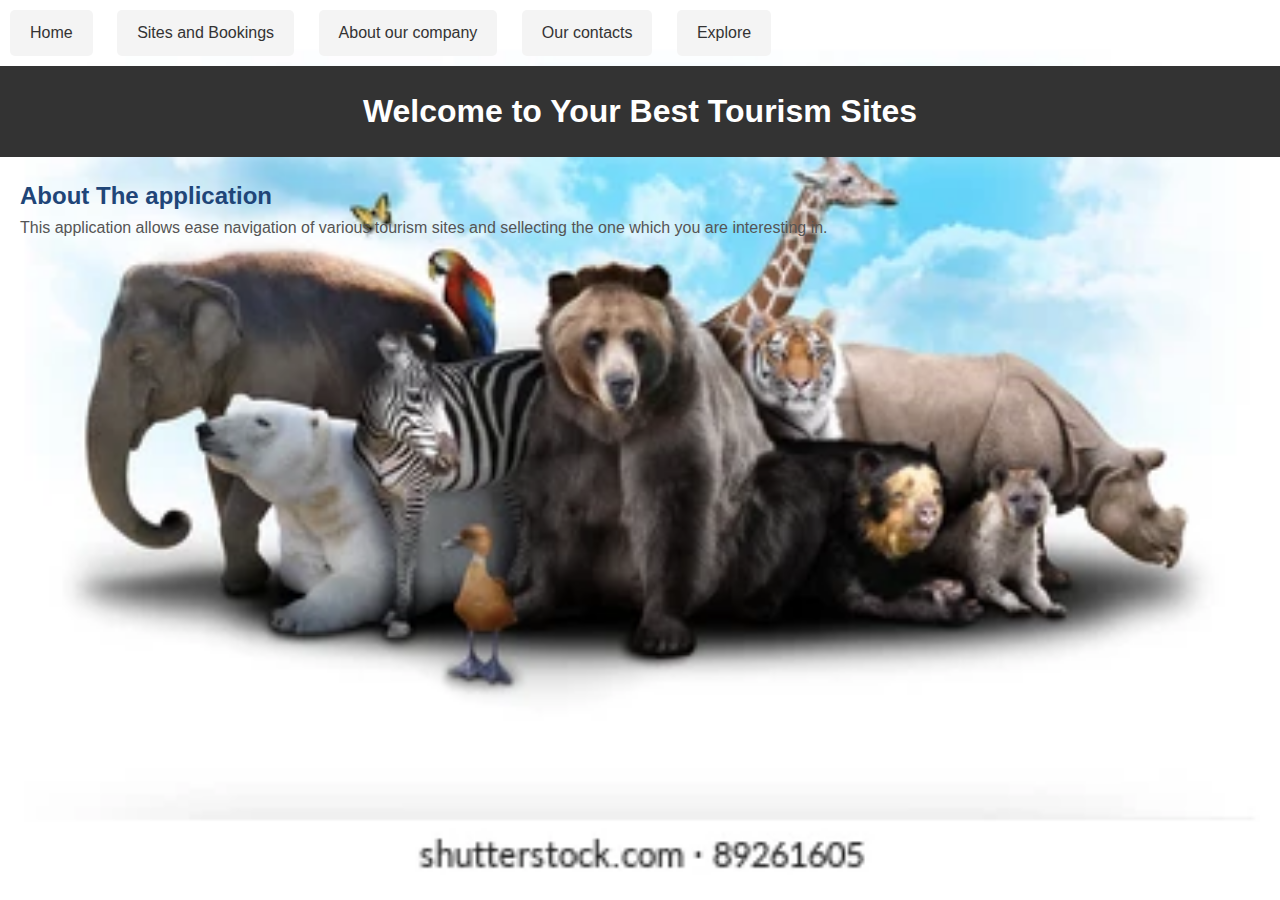
<file: index.html>
<!DOCTYPE html>
<html lang="en">
<head>
    <meta charset="UTF-8">
    <meta name="viewport" content="width=device-width, initial-scale=1.0">
    <title>My Home Page</title>
    <link rel="stylesheet" type="text/css"href="style.css">
</head>
<body>
    <a href="index.html">Home</a>
    <a href="SITES AVAILABLE.html">Sites and Bookings </a>
    <a href="us.html">About our company</a>
    <a href="contact.html">Our contacts</a>
    <a href="ima.html">Explore</a>
    <header>
        <h1>Welcome to Your Best Tourism Sites

        </h1>
    </header>
    
    <main>
        <section>
            <h2>About The application </h2>
            <p>This application allows ease navigation of various tourism sites and sellecting the one which you are interesting in.</p>
        </section>
        
     
    </main>
    
   
   
</body>
</html>
</file>
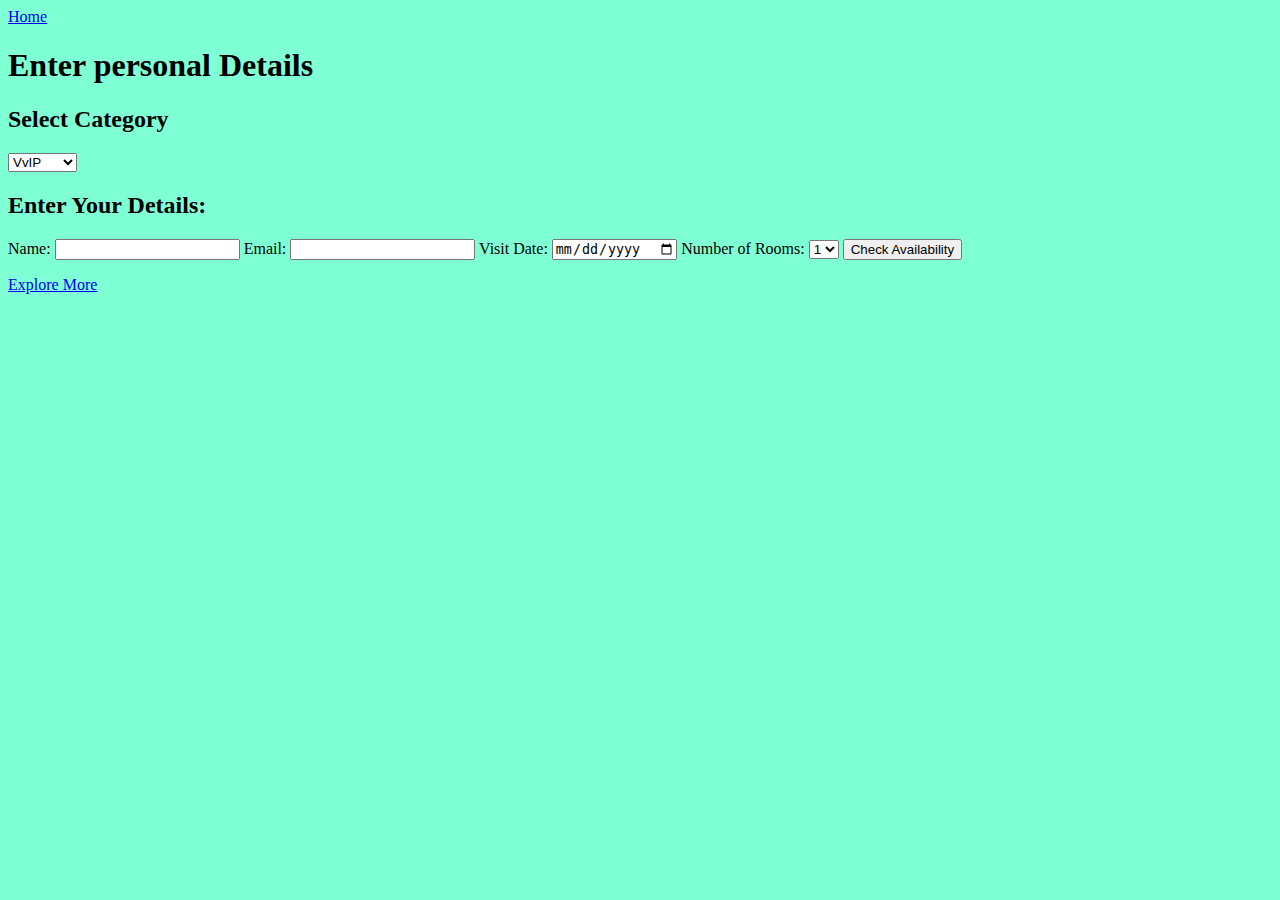
<file: 625.html>
<!DOCTYPE html>
<html lang="en">

<head>
    <meta charset="UTF-8">
    <meta name="viewport" content="width=device-width, initial-scale=1.0">
    <title>Best Sites in Kenya</title>
    <style>
        /* Your existing CSS styles */
        body{
       background-color: aquamarine;

        }
    </style>
</head>
<a href="index.html">Home</a>
<body>
    <header>
        <h1>Enter  personal Details</h1>
    </header>
    
   
   
     <div class="Welcome-section">
<h2>Select Category</h2>
<select id="tourismSites">
<option value="VIP">VvIP</option>
    <option value="VIP">VIP</option>
        <option value="Regular">Regular</option>
            
</select>
     </div>
        <h2>Enter Your Details:</h2>
        <form id="bookingForm">
            <label for="name">Name:</label>
            <input type="text" id="name" required>

            <label for="email">Email:</label>
            <input type="email" id="email" required>

            <label for="visitDate">Visit Date:</label>
            <input type="date" id="visitDate" required>

            <label for="numRooms">Number of Rooms:</label>
            <select id="numRooms">
                <option value="1">1</option>
                <option value="2">2</option>
                <option value="3">3</option>
                <!-- Add more options as needed -->
            </select>

            <button type="button" onclick="checkAvailability()">Check Availability</button>
        </form>

        <p id="availabilityStatus"></p>
    </div>

    <footer>
            <a href="ima.html">Explore More</a>
        </footer>

    <script>
        function checkAvailability() {
            var selectedSite = document.getElementById("tourismSites").value;
            var visitDate = document.getElementById("visitDate").value;
            var numRooms = document.getElementById("numRooms").value;

            // Simulate random availability (true or false)
            var isAvailable = Math.random() < 0.5;

            var availabilityStatus = "Availability: " + (isAvailable ? "Available" : "Not Available");

            if (isAvailable) {
                // Simulate available rooms based on random availability
                var availableRooms = Math.floor(Math.random() * 10) + 1;

                availabilityStatus += ". Rooms available: " + availableRooms;

                // You can proceed with the booking logic here or display a message
                var userName = document.getElementById("name").value;
                var userEmail = document.getElementById("email").value;

                var confirmationMessage = `Booking Details:
                    Site: ${selectedSite}
                    Name: ${userName}
                    Email: ${userEmail}
                    Visit Date: ${visitDate}
                    Number of Rooms: ${numRooms}`;

                alert(confirmationMessage);
            }

            document.getElementById("availabilityStatus").innerText = availabilityStatus;
        }

        // Initialize Google Map (Replace with actual coordinates and API key)
        function initMap() {
            var mapOptions = {
                center: { lat: -1.2921, lng: 36.8219 }, // Nairobi, Kenya (Replace with actual coordinates)
                zoom: 12
            };

            var map = new google.maps.Map(document.getElementById('map'), mapOptions);
        }

        // Handle Google Maps API loading failure
        function handleMapError() {
            document.getElementById('map').innerText = "Failed to load Google Maps. Please try again later.";
        }
    </script>


</body>

</html>
</file>
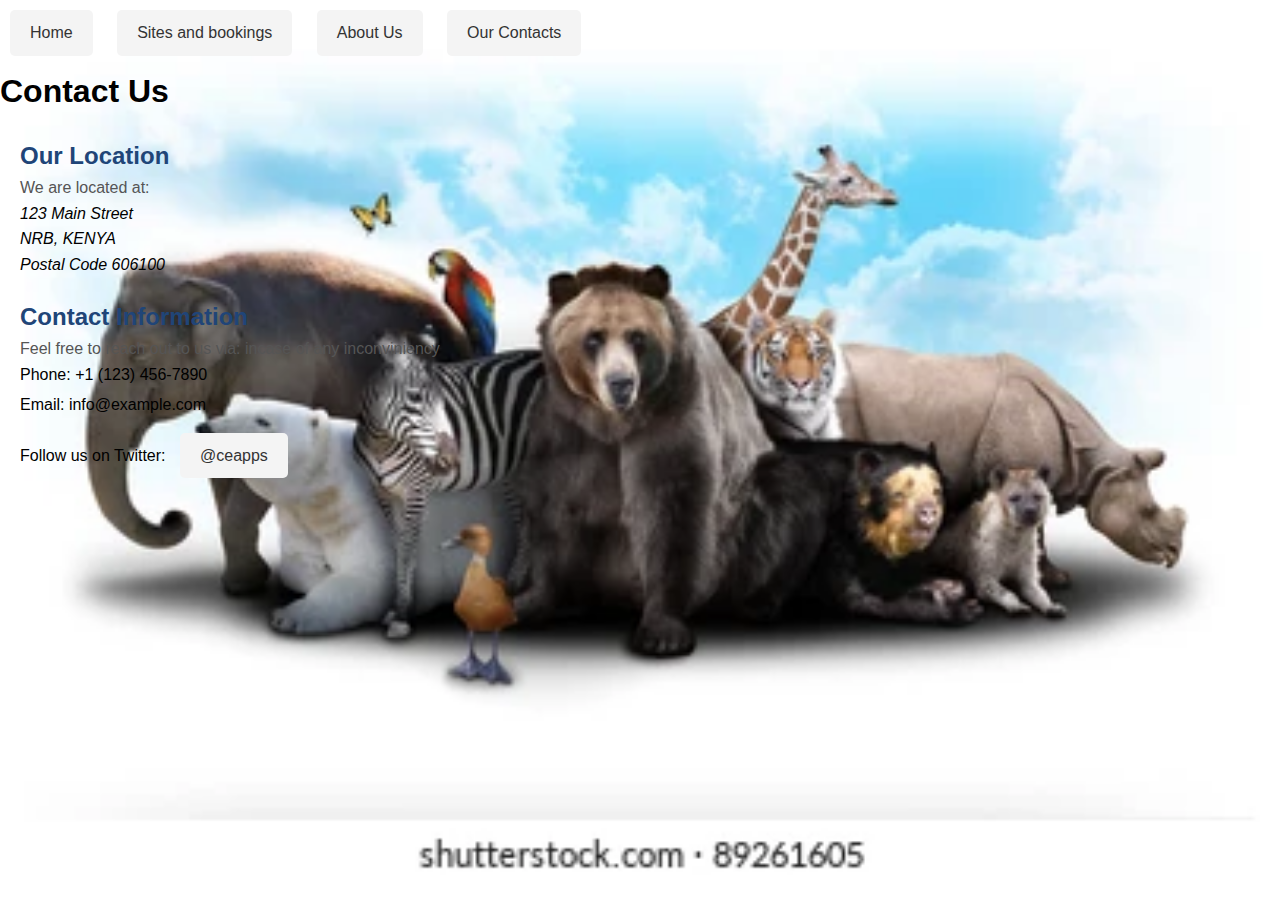
<file: contact.html>
<!DOCTYPE html>
<html lang="en">
<head>
    <meta charset="UTF-8">
    <meta name="viewport" content="width=device-width, initial-scale=1.0">
    <title>Contact Us</title>
    <link rel="stylesheet" type="text/css"href="style.css">
</head>
<body>
    <a href="index.html">Home</a>
    <a href="SITES AVAILABLE.html">Sites and bookings </a>
    <a href="us.html">About Us</a>
    <a href="contact.html">Our Contacts</a>
    
        <h1>Contact Us</h1>
    </header>
    
    <main>
        <section>
            <h2>Our Location</h2>
            <p>We are located at:</p>
            <address>
                123 Main Street<br>
                NRB, KENYA<br>
                Postal Code 606100
            </address>
        </section>
        
        <section>
            <h2>Contact Information</h2>
            <p>Feel free to reach out to us via:  incase of any inconviniency</p>
            <ul>
                <li>Phone: +1 (123) 456-7890</li>
                <li>Email: info@example.com</li>
                <li>Follow us on Twitter: <a href="https://twitter.com/example">@ceapps</a></li>
            </ul>
        </section>
    </main>
    
   
</body>
</html>
</file>
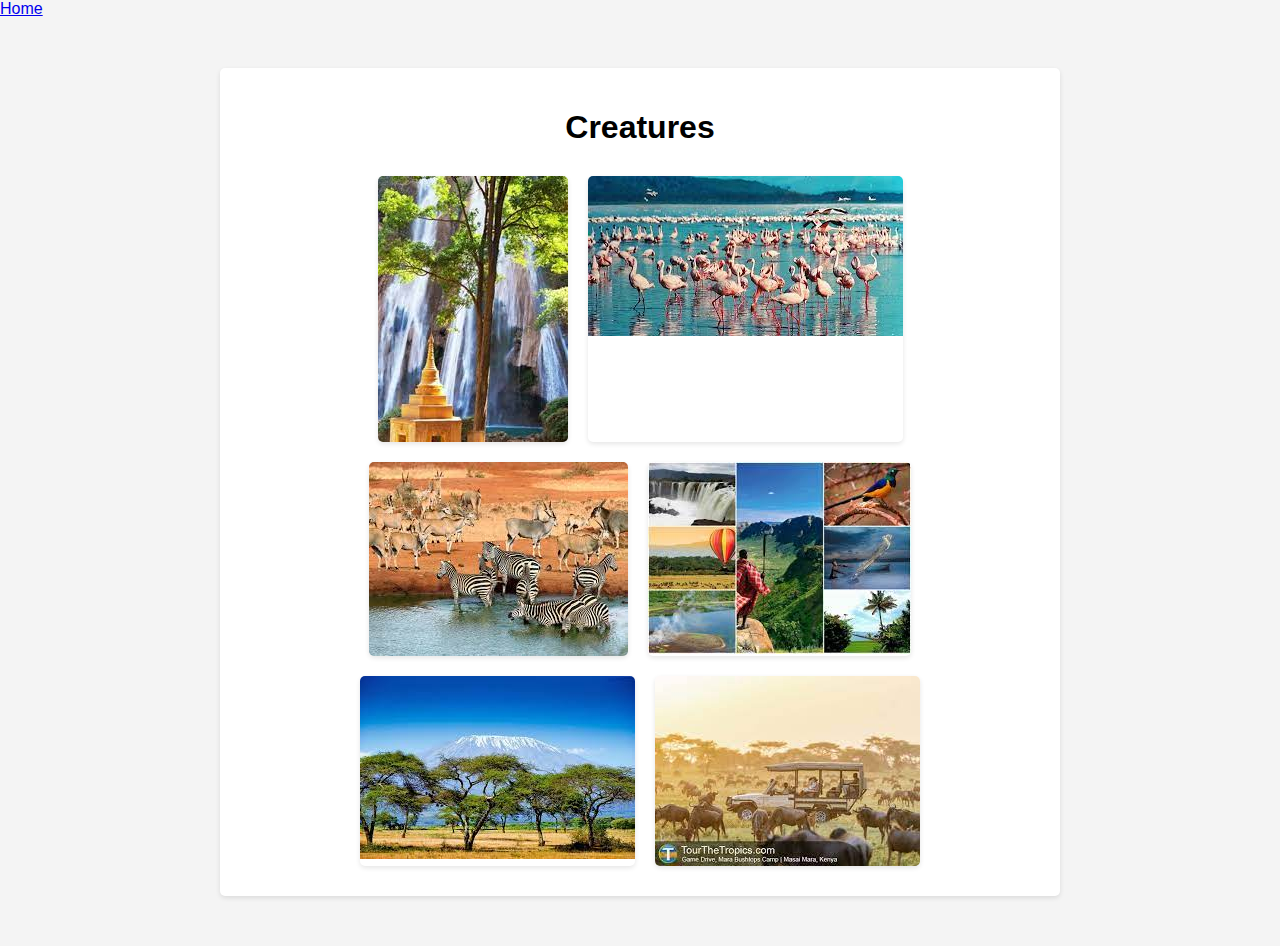
<file: ima.html>
<!DOCTYPE html>
<html lang="en">
<head>
    <meta charset="UTF-8">
    <meta name="viewport" content="width=device-width, initial-scale=1.0">
    <title>Image Gallery</title>
    <style>
        body {
            font-family: Arial, sans-serif;
            background-color: #f4f4f4;
            margin: 0;
            padding: 0;
        }
        .container {
            max-width: 800px;
            margin: 50px auto;
            padding: 20px;
            background-color: #fff;
            border-radius: 5px;
            box-shadow: 0 2px 5px rgba(0, 0, 0, 0.1);
        }
        h1 {
            text-align: center;
            margin-bottom: 20px;
        }
        .image-container {
            display: flex;
            flex-wrap: wrap;
            justify-content: center;
        }
        .image-item {
            margin: 10px;
            border-radius: 5px;
            overflow: hidden;
            box-shadow: 0 2px 5px rgba(0, 0, 0, 0.1);
        }
        .image-item img {
            max-width: 100%;
            height: auto;
            display: block;
        }
    </style>
</head>
<a href="index.html">Home</a>
<body>
    <div class="container">
        <h1>Creatures</h1>
        <div class="image-container">
            <div class="image-item">
                <img src="im1.jpg" alt="Image 1">
            </div>
            <div class="image-item">
                <img src="im2.jpg" alt="Image 2">
            </div>
            <div class="image-item">
                <img src="im3.jpg" alt="Image 3">
            </div>
            <div class="image-item">
                <img src="im4.jpg" alt="Image 4">
            </div>
                <div class="image-item">
                    <img src="im5.jpg" alt="Image 5">
                
            </div>
            <div class="image-item">
                <img src="im6.jpg" alt="Image 6">
            </div>
            <!-- Add more image items as needed -->
        </div>
    </div>
</body>
</html>
</file>
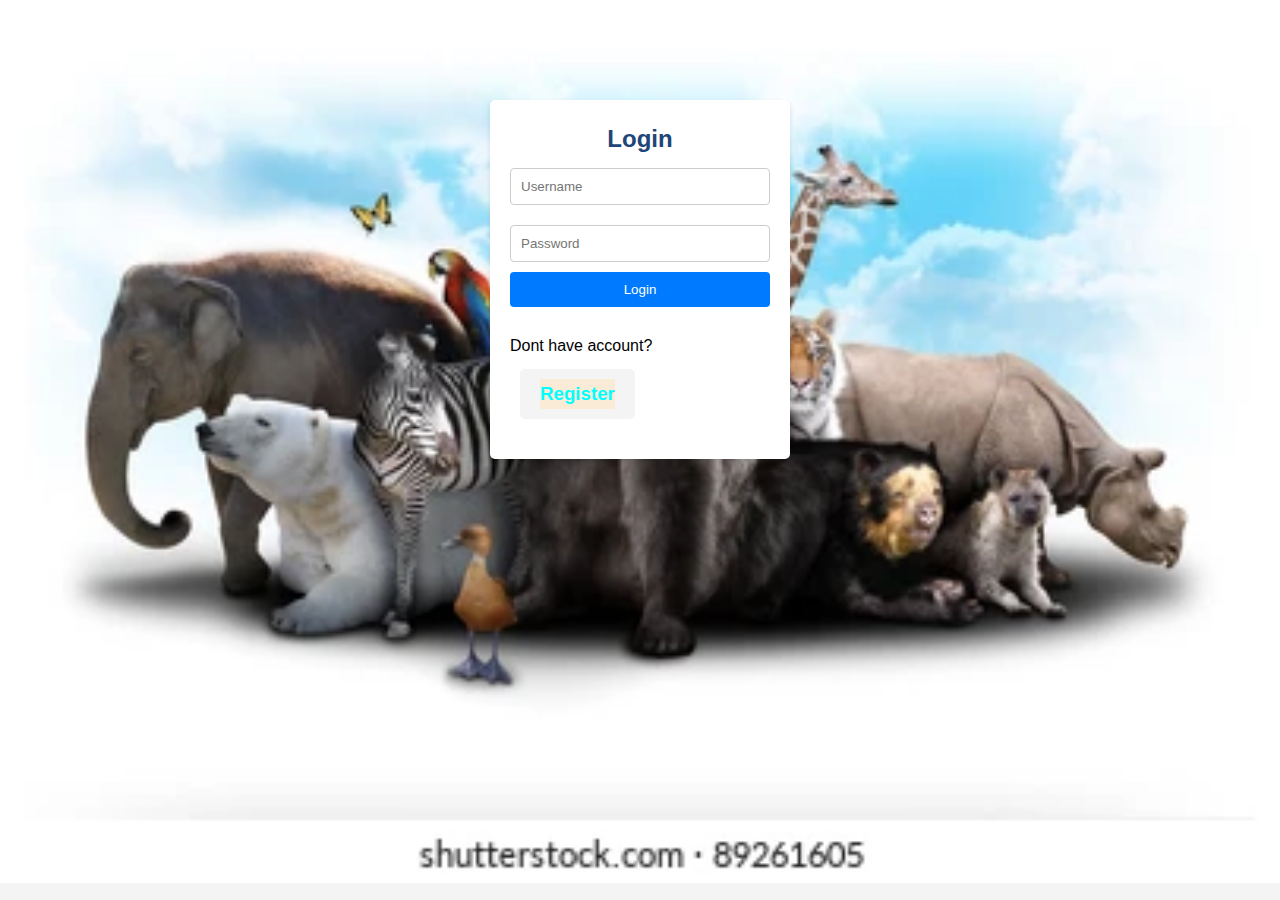
<file: login.html>
<!DOCTYPE html>
<html lang="en">
<head>
    <meta charset="UTF-8">
    <meta name="viewport" content="width=device-width, initial-scale=1.0">
    <title>Login</title>
    <link rel="stylesheet" type="text/css"href="style.css">
    <style>
        body {
            font-family: Arial, sans-serif;
            background-color: #f4f4f4;
            margin: 0;
            padding: 0;
        }
        .container {
            width: 300px;
            margin: 100px auto;
            padding: 20px;
            background-color: #fff;
            border-radius: 5px;
            box-shadow: 0 2px 5px rgba(0, 0, 0, 0.1);
        }
        h2 {
            text-align: center;
        }
        h3{
         background-color: antiquewhite;
           color: cyan;

        }
        input[type="text"],
        input[type="password"] {
            width: 100%;
            padding: 10px;
            margin: 10px 0;
            border: 1px solid #ccc;
            border-radius: 4px;
            box-sizing: border-box;
        }
        input[type="submit"] {
            width: 100%;
            background-color: #007bff;
            color: #fff;
            padding: 10px;
            border: none;
            border-radius: 4px;
            cursor: pointer;
        }
        input[type="submit"]:hover {
            background-color: #0056b3;
        }
        .notification {
            color: #ff0000;
            text-align: center;
            margin-top: 10px;
        }
    </style>
</head>
<body>
    <div class="container">
        <h2>Login</h2>
        <form id="loginForm" action="" method="post" onsubmit="return validateForm()">
            <input type="text" id="username" name="username" placeholder="Username" required>
            <input type="password" id="password" name="password" placeholder="Password" required>
            <input type="submit" value="Login"><br><br>
            <label>Dont have account?<a href="Register.html"><h3>Register</h3></a></label>
        </form>
        <div id="notification" class="notification"></div>

        <script>
            function validateForm() {
                var username = document.getElementById("username").value;
                var password = document.getElementById("password").value;
                var notification = document.getElementById("notification");

                // Regex patterns for validation
                var upperCaseLetters = /[A-Z]/g;
                var lowerCaseLetters = /[a-z]/g;
                var numbers = /[0-9]/g;
                var specialCharacters = /[!@#$%^&*(),.?":{}|<>]/g;
                var namePattern = /^[a-zA-Z]+$/; // Name should contain only alphabets

                // Username validation
                if (!username.match(namePattern)) {
                    notification.textContent = "Username must contain only alphabets.";
                    return false;
                }

                // Password validation
                if (password.length < 8) {
                    notification.textContent = "Password must be at least 8 characters long.";
                    return false;
                } else if (!password.match(upperCaseLetters)) {
                    notification.textContent = "Password must contain at least one uppercase letter.";
                    return false;
                } else if (!password.match(lowerCaseLetters)) {
                    notification.textContent = "Password must contain at least one lowercase letter.";
                    return false;
                } else if (!password.match(numbers)) {
                    notification.textContent = "Password must contain at least one number.";
                    return false;
                } else if (!password.match(specialCharacters)) {
                    notification.textContent = "Password must contain at least one special character.";
                    return false;
                } else {
                    notification.textContent = "Login successful!";
                    return true;
                }
            }
        </script>
    </div>
</body>
</html>
</file>
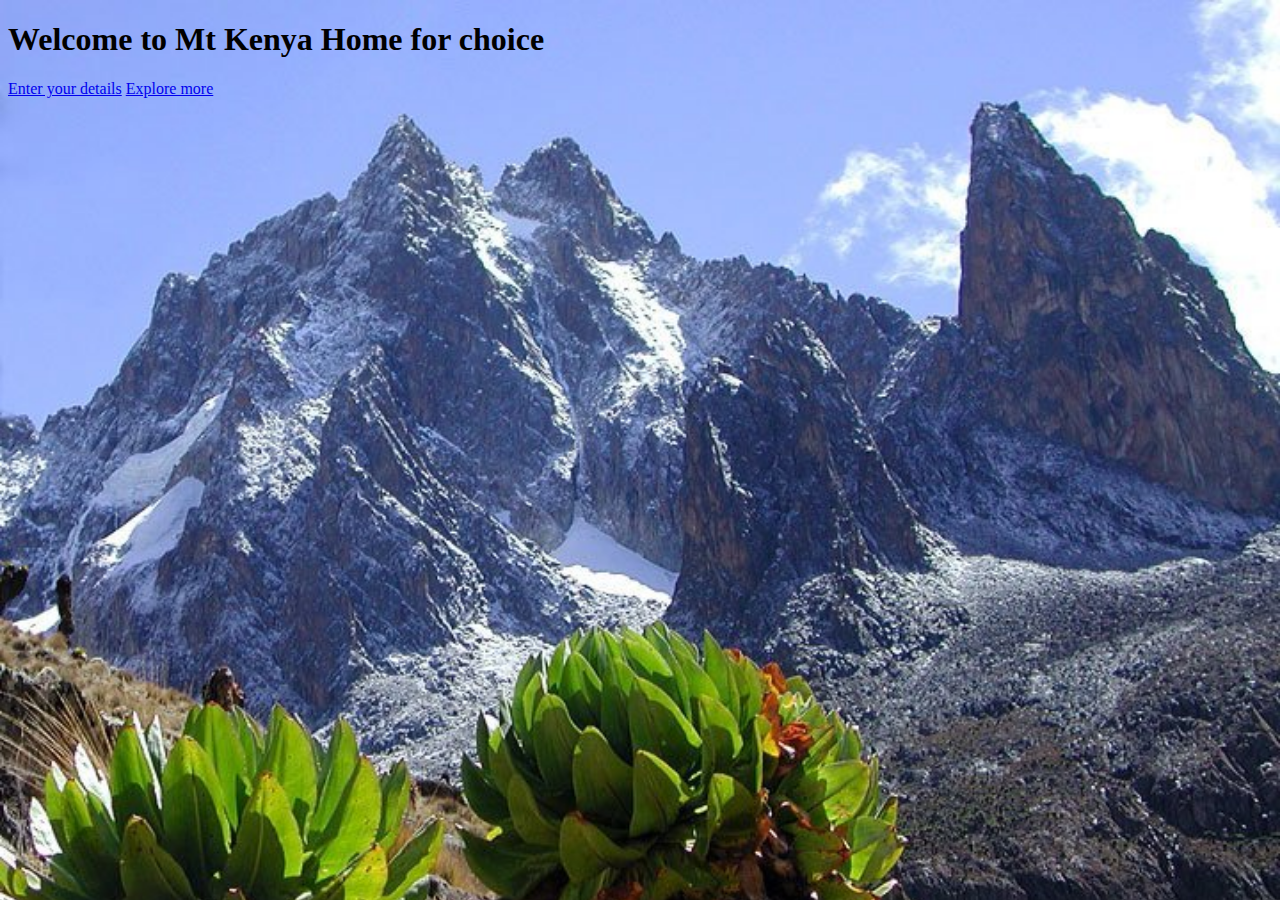
<file: mky.html>
<!DOCTYPE html>
<html lang="en">
<head>
    <meta charset="UTF-8">
    <meta name="viewport" content="width=device-width, initial-scale=1.0">
    <title>Document</title>
    
    <style>
body{
background: url('mt.jpg');
background-size: cover;
}


    </style>
</head>
<header>
    <h1>Welcome to Mt Kenya Home for choice
    </h1>
    <a href="625.html">Enter your details</a>
    <a href="ima.html">Explore more</a>

<body>
    
</body>
</html>
</file>
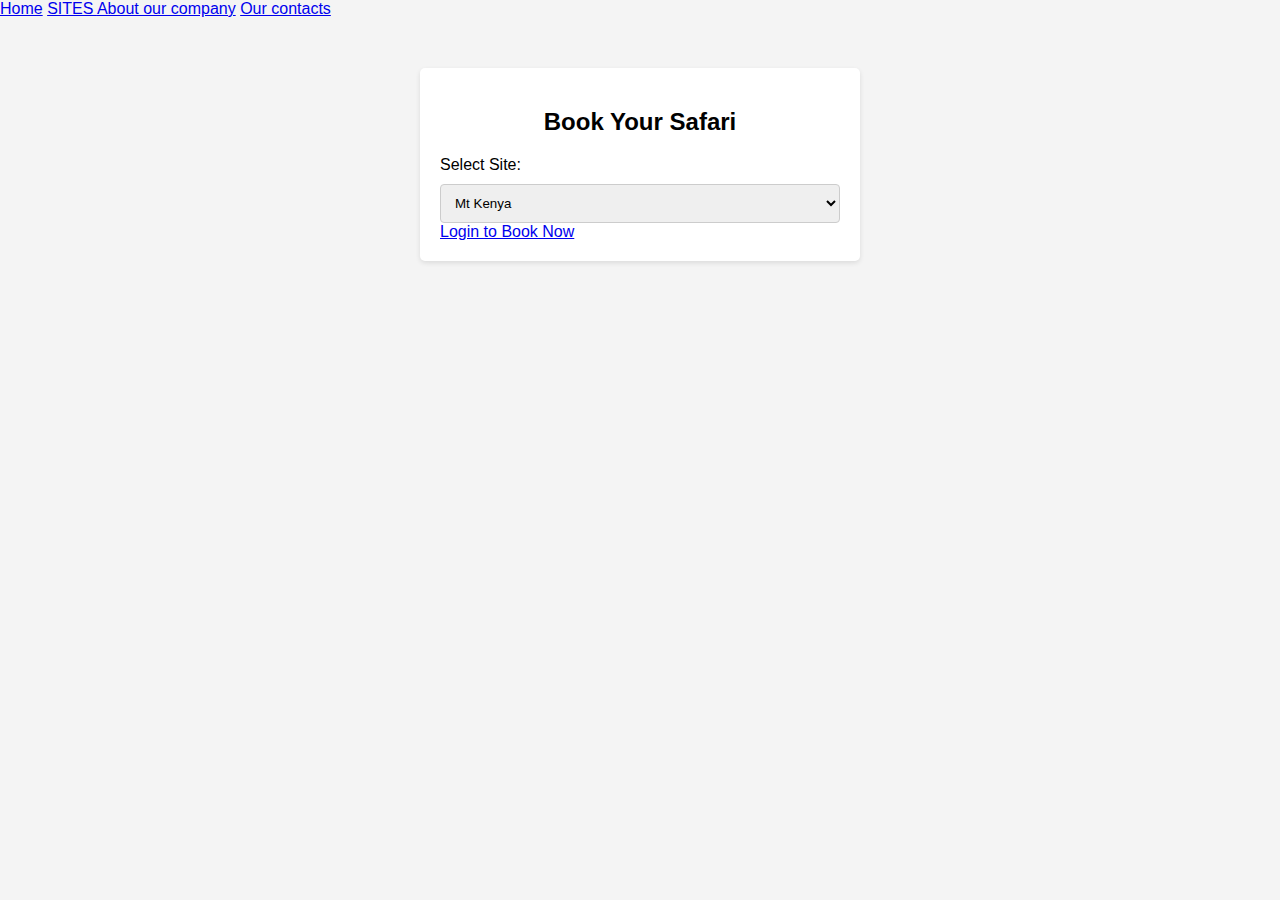
<file: products.html>
<!DOCTYPE html>
<html lang="en">
<head>
    <meta charset="UTF-8">
    <meta name="viewport" content="width=device-width, initial-scale=1.0">
    <title>Booking Page</title>
    <style>
        body {
            font-family: Arial, sans-serif;
            background-color: #f4f4f4;
            margin: 0;
            padding: 0;
        }
        .container {
            width: 400px;
            margin: 50px auto;
            padding: 20px;
            background-color: #fff;
            border-radius: 5px;
            box-shadow: 0 2px 5px rgba(0, 0, 0, 0.1);
        }
        h2 {
            text-align: center;
        }
        label {
            display: block;
            margin-bottom: 10px;
        }
        select {
            width: 100%;
            padding: 10px;
            border: 1px solid #ccc;
            border-radius: 4px;
            box-sizing: border-box;
        }
        input[type="submit"] {
            width: 100%;
            background-color: #007bff;
            color: #fff;
            padding: 10px;
            border: none;
            border-radius: 4px;
            cursor: pointer;
        }
        input[type="submit"]:hover {
            background-color: #0056b3;
        }
    </style>
</head>
<header>
    <a href="login.html">Home</a>
    <a href="SITES AVAILABLE.html">SITES </a>
    <a href="us.html">About our company</a>
    <a href="contact.html">Our contacts</a>
</header>
<body>
    <div class="container">
        <h2>Book Your Safari</h2>
        <form action="#" method="post">
            <label for="site">Select Site:</label>
            <select id="site" name="site">
                <option value="Mt Kenya">Mt Kenya</option>
                <option value="Amboseli">Amboseli</option>
                <option value="Masai Mara">Masai Mara</option>
            </select>
            
            <a href="login.html" class="login-link">Login to Book Now</a>
        </form>
    </div>
</body>
</html>
</file>
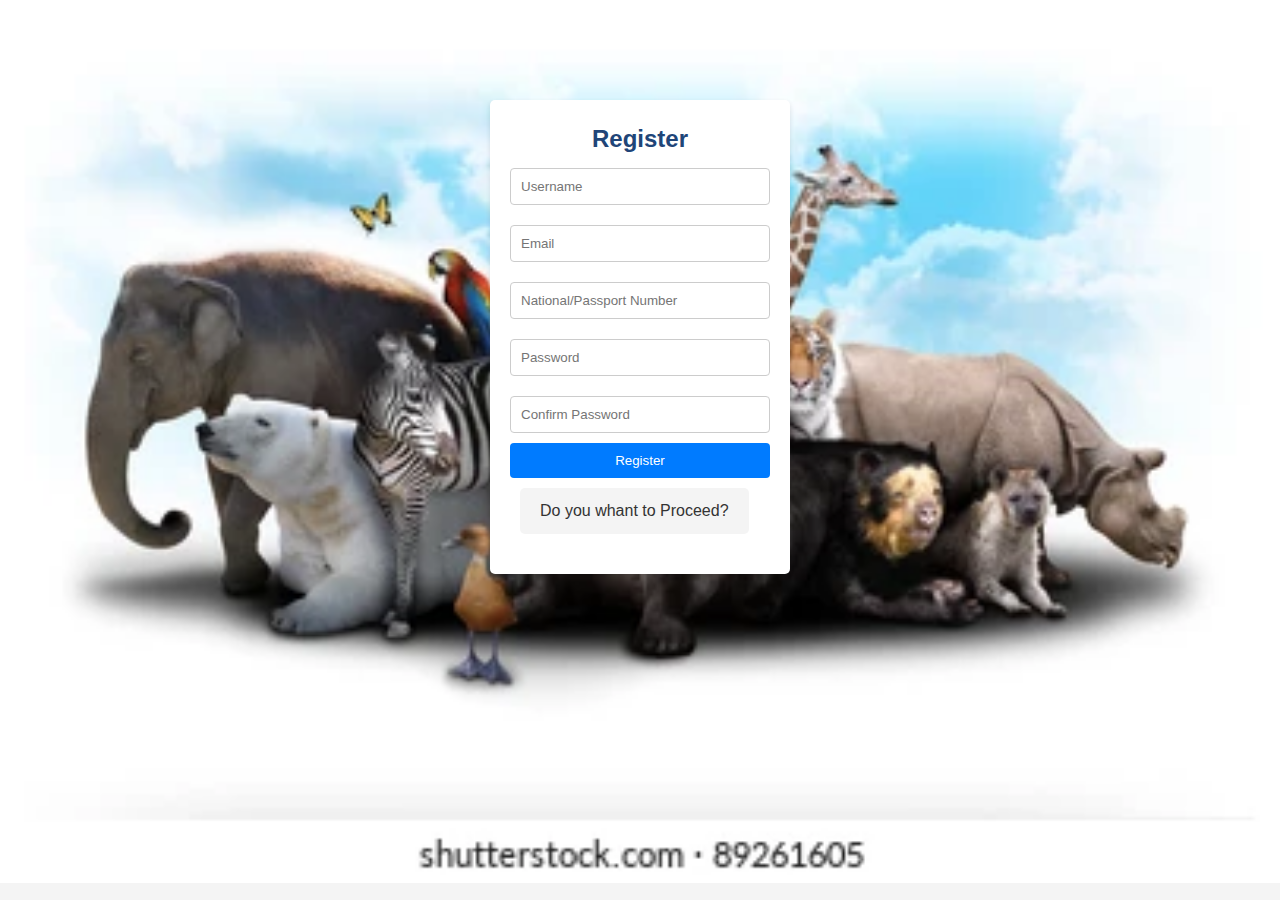
<file: Register.html>
<!DOCTYPE html>
<html lang="en">
<head>
    <meta charset="UTF-8">
    <meta name="viewport" content="width=device-width, initial-scale=1.0">
    <title>Register</title>
    <link rel="stylesheet" type="text/css"href="style.css">
    <style>
        body {
            font-family: Arial, sans-serif;
            background-color: #f4f4f4;
            margin: 0;
            padding: 0;
        }
        .container {
            width: 300px;
            margin: 100px auto;
            padding: 20px;
            background-color: #fff;
            border-radius: 5px;
            box-shadow: 0 2px 5px rgba(0, 0, 0, 0.1);
        }
        h2 {
            text-align: center;
        }
        input[type="text"],
        input[type="email"],
        input[type="password"] {
            width: 100%;
            padding: 10px;
            margin: 10px 0;
            border: 1px solid #ccc;
            border-radius: 4px;
            box-sizing: border-box;
        }
        input[type="submit"] {
            width: 100%;
            background-color: #007bff;
            color: #fff;
            padding: 10px;
            border: none;
            border-radius: 4px;
            cursor: pointer;
        }
        input[type="submit"]:hover {
            background-color: #0056b3;
        }
        .notification {
            color: #ff0000;
            text-align: center;
            margin-top: 10px;
        }
    </style>
</head>
<body>
    <div class="container">
        <h2>Register</h2>
        <form id="registerForm" action="" method="post" onsubmit="return validateForm()">
            <input type="text" id="username" name="username" placeholder="Username" required>
            <input type="email" id="email" name="email" placeholder="Email" required>
            <input type="text" id="nationalNumber" name="nationalNumber" placeholder="National/Passport Number" required>
            <input type="password" id="password" name="password" placeholder="Password" required>
            <input type="password" id="confirmPassword" name="confirmPassword" placeholder="Confirm Password" required>
            <input type="submit" value="Register">
            <a href="mky.html">Do you whant to Proceed?</a>
        </form>
        <div id="notification" class="notification"></div>

        <script>
            function validateForm() {
                var password = document.getElementById("password").value;
                var confirmPassword = document.getElementById("confirmPassword").value;
                var notification = document.getElementById("notification");

                // Regex patterns for validation
                var upperCaseLetters = /[A-Z]/g;
                var lowerCaseLetters = /[a-z]/g;
                var numbers = /[0-9]/g;
                var specialCharacters = /[!@#$%^&*(),.?":{}|<>]/g;

                // Password validation
                if (password.length < 8) {
                    notification.textContent = "Password must be at least 8 characters long.";
                    return false;
                } else if (!password.match(upperCaseLetters)) {
                    notification.textContent = "Password must contain at least one uppercase letter.";
                    return false;
                } else if (!password.match(lowerCaseLetters)) {
                    notification.textContent = "Password must contain at least one lowercase letter.";
                    return false;
                } else if (!password.match(numbers)) {
                    notification.textContent = "Password must contain at least one number.";
                    return false;
                } else if (!password.match(specialCharacters)) {
                    notification.textContent = "Password must contain at least one special character.";
                    return false;
                } else if (password !== confirmPassword) {
                    notification.textContent = "Passwords do not match.";
                    return false;
                } else {
                    notification.textContent = "Registration successful!";
                    return true;
                }
            }
        </script>
    </div>
</body>
</html>
</file>
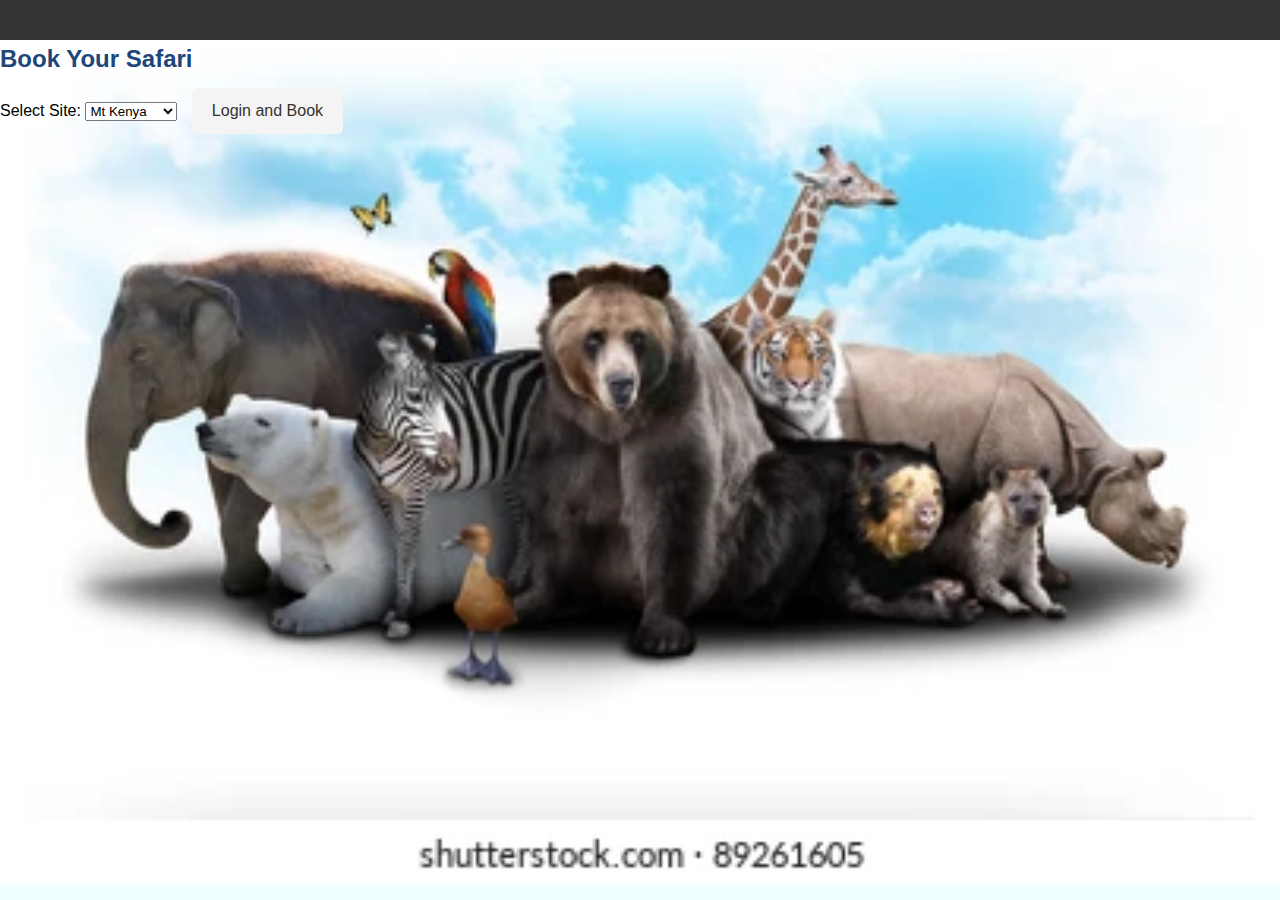
<file: SITES AVAILABLE.html>
<!DOCTYPE html>
<html lang="en">
<head>
    <meta charset="UTF-8">
    <meta name="viewport" content="width=device-width, initial-scale=1.0">
    <title>Booking Page</title>
    <link rel="stylesheet" type="text/css"href="style.css">
    
</head>
<style>
     body{
        background-color: azure;
     }
</style>
<header>

</header>
<body>
    
        <h2>Book Your Safari</h2>
        <form action="#" method="post">
            <label for="site">Select Site:</label>
            <select id="site" name="site">
                <option value="Mt Kenya">Mt Kenya</option>
                <option value="Amboseli">Amboseli</option>
                <option value="Masai Mara">Masai Mara</option>
            </select>
            
            <a href="login.html" class="login-link">Login and Book</a>
        </form>
    </div>
</body>
</html>
</file>
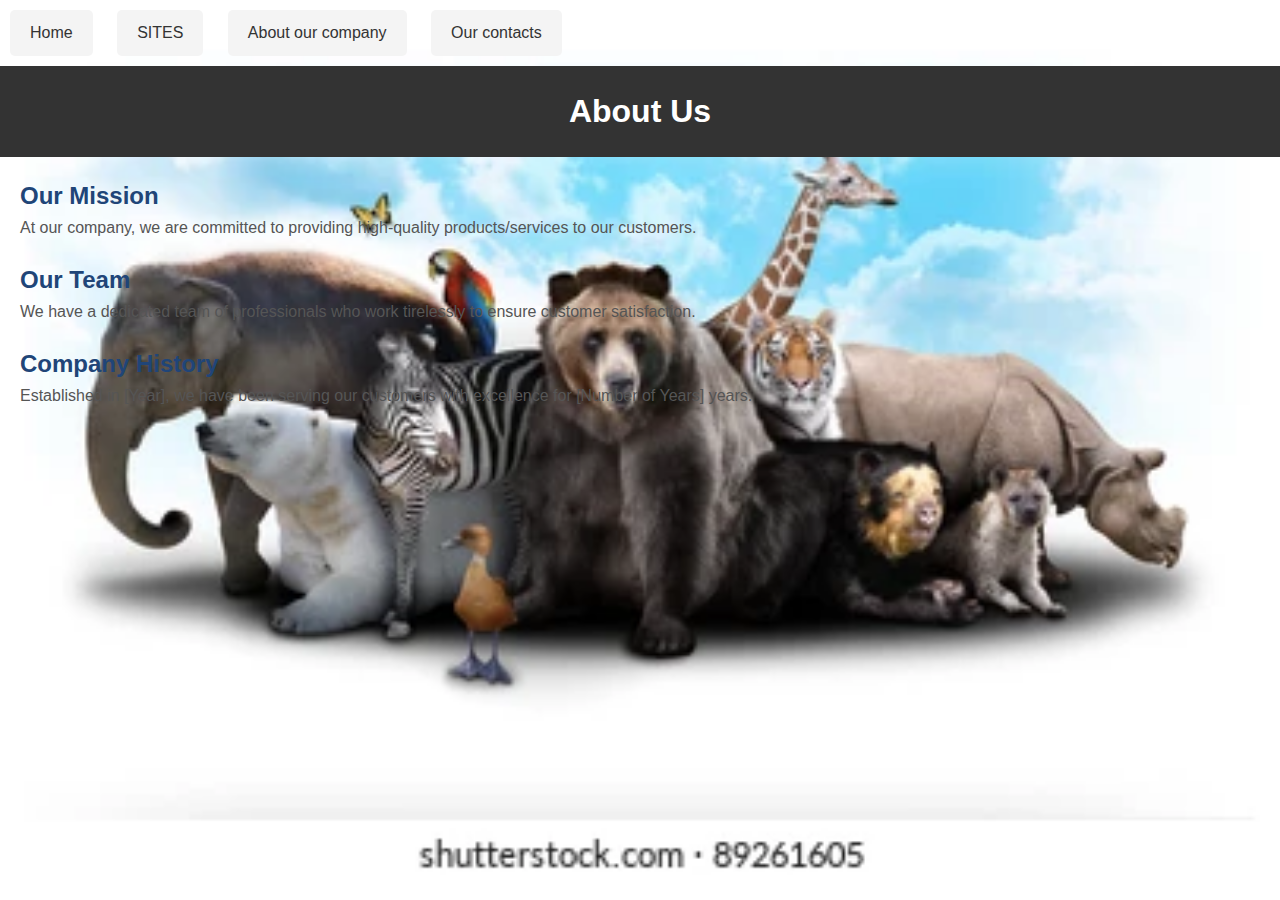
<file: us.html>
<!DOCTYPE html>
<html lang="en">
<head>
    <meta charset="UTF-8">
    <meta name="viewport" content="width=device-width, initial-scale=1.0">
    <title>About Us</title>
    <link rel="stylesheet" type="text/css"href="style.css">
</head>
<body>
    <a href="index.html">Home</a>
    <a href="SITES AVAILABLE.html">SITES </a>
    <a href="us.html">About our company</a>
    <a href="contact.html">Our contacts</a>
    <header>
        <h1>About Us</h1>
    </header>
    
    <main>
        <section>
            <h2>Our Mission</h2>
            <p>At our company, we are committed to providing high-quality products/services to our customers.</p>
        </section>
        
        <section>
            <h2>Our Team</h2>
            <p>We have a dedicated team of professionals who work tirelessly to ensure customer satisfaction.</p>
        </section>
        
        <section>
            <h2>Company History</h2>
            <p>Established in [Year], we have been serving our customers with excellence for [Number of Years] years.</p>
        </section>
    </main>
    
   
</body>
</html>
</file>
<file: style.css>
/* Resetting default browser styles */
* {
    margin: 0;
    padding: 0;
    box-sizing: border-box;
}

/* Body styles */
body {
    font-family: Arial, sans-serif;
    line-height: 1.6;
     background-image: url('bg2.webp');
     background-repeat:no-repeat;
     background-size: cover; 
     
}

/* Header styles */
header {
    background-color: #333;
    color: #fff;
    text-align: center;
    padding: 20px 0;
}

header h1 {
    font-size: 2em;
}

/* Main styles */
main {
    padding: 20px;
}

section {
    margin-bottom: 20px;
}

h2 {
    color:#204578;
}

/* Footer styles */
footer {
    background-color: #333;
    color: #fff;
    text-align: center;
    padding: 10px 0;
}

/* Navigation styles */
a {
    display: inline-block;
    padding: 10px 20px;
    margin: 10px;
    color: #333;
    text-decoration: none;
    border-radius: 5px;
    background-color: #f4f4f4;
    transition: background-color 0.3s ease;
}

a:hover {
    background-color: #ccc;
}

/* Project list styles */
ul {
    list-style-type: none;
}

ul li {
    margin-bottom: 5px;
}

/* Additional styles */
p {
    color: #555;
}

@keyframes slideInOut {

    0%,
    45%,
    100% {
      transform: translateX(calc(-100% - 40px));
      opacity: 0;
      visibility: hidden;
    }
  
    50%,
    95% {
      transform: translateX(0);
      opacity: 1;
      visibility: visible;
    }}
</file>
